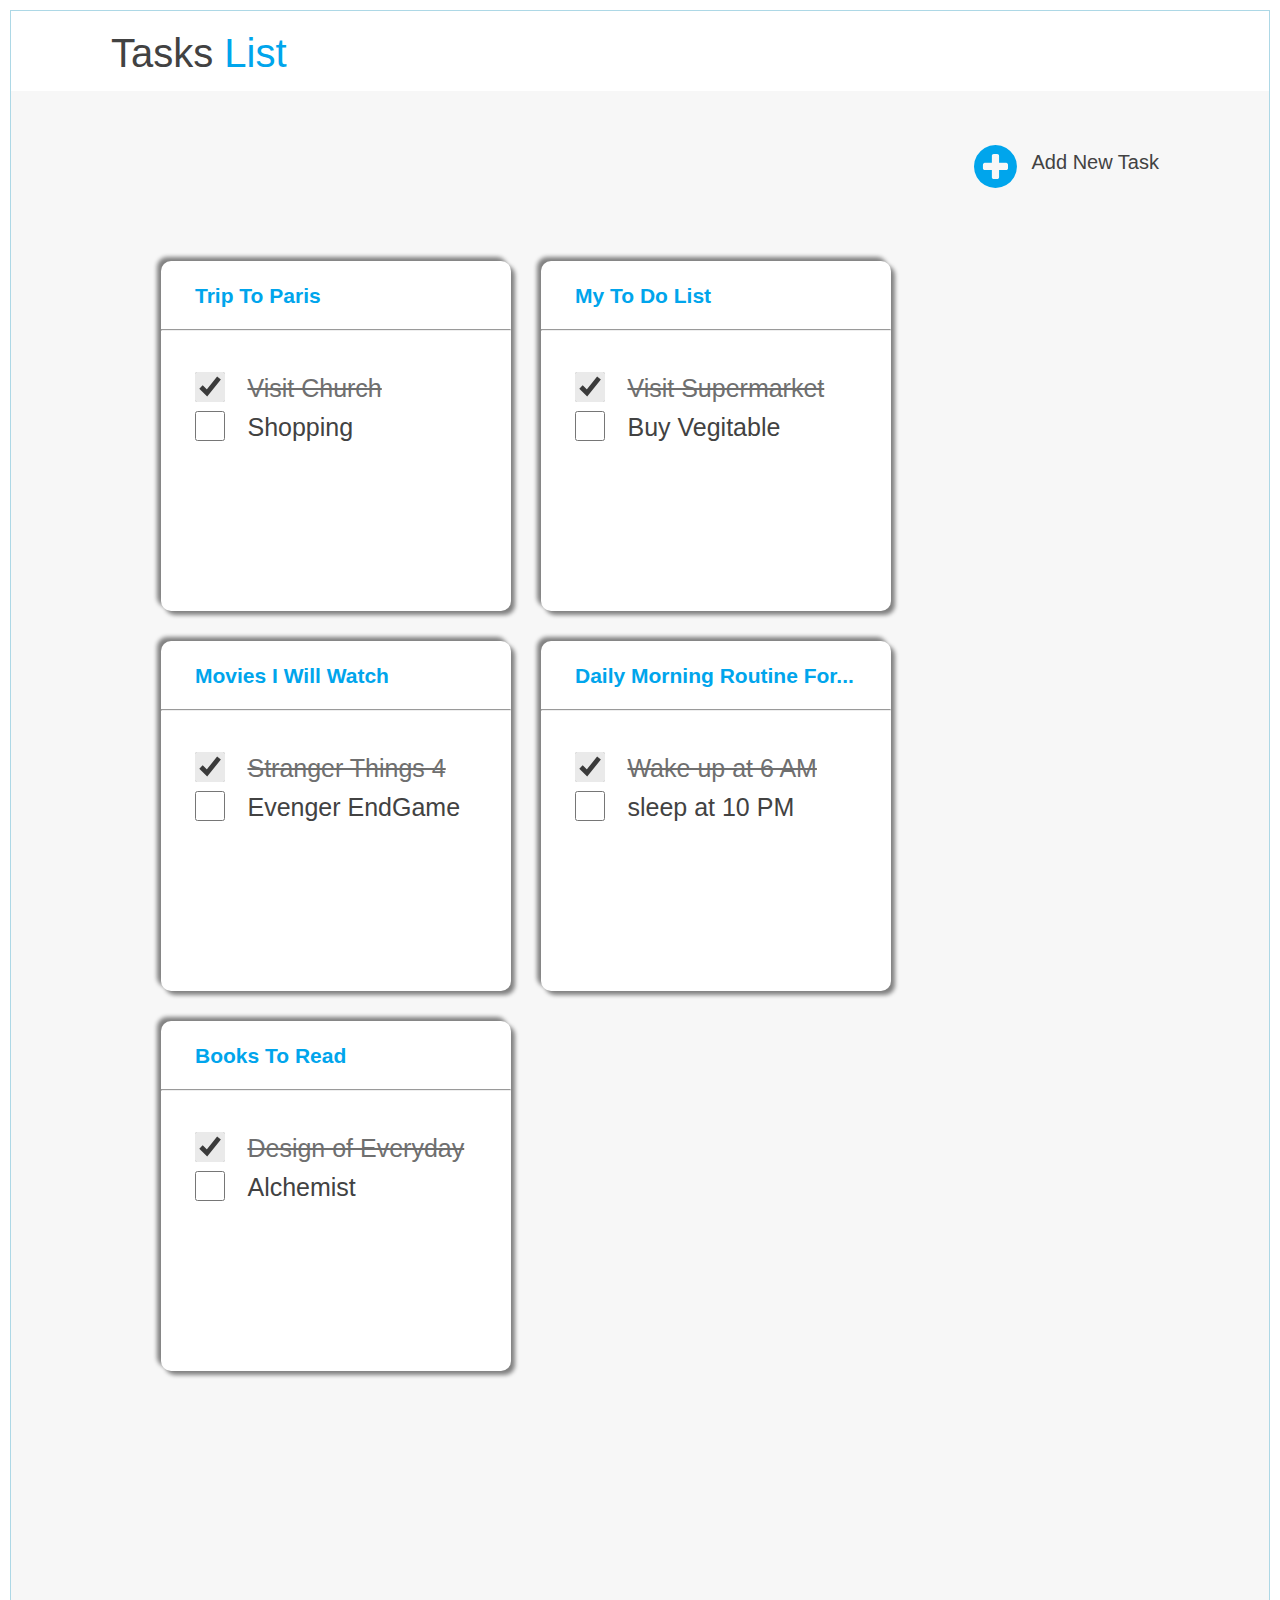
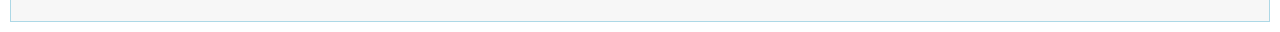
<file: index.html>
<!DOCTYPE html>
<html lang="en">
<head>
    <meta charset="UTF-8">
    <meta http-equiv="X-UA-Compatible" content="IE=edge">
    <meta name="viewport" content="width=device-width, initial-scale=1.0">
    <title>Document</title>
    <link rel="shortcut icon" href="todo-icon.png" type="image/x-icon">
    <link rel="stylesheet" href="https://cdnjs.cloudflare.com/ajax/libs/font-awesome/4.7.0/css/font-awesome.min.css">

    <link rel="stylesheet" href="style.css">
</head>
<body>
    <div id="main-div">







        <div id="task">
            <span id="tasks">Tasks</span><span id="list"> List</span>
        </div>



        <div id="colordiv">

            <div id="fafa-add">

                <div id="fafa-plus">
                    <a href="page_2.html"><i class="fa fa-plus-circle" style="font-size: 50px; color: #00A5EC;"></i></a>
                </div>
                <div id="fafa-task">
                    <Span> Add New Task</Span>
                </div>


            </div>



            <div id="card-main">
                <div class="cardbox">
                    <h2><span class="box-head"><a href="./page_3.html">Trip To Paris</a></span></h2>
                    <hr>
                    <div class="form-box">
                        <form action="">
                            <input type="checkbox" name="church" id="check" checked>
                            <label class="box-cut" for="paris"> Visit Church</label><br>

                            <input type="checkbox" name="shopping" id="check">
                            <label class="box-text" for="shopping"> Shopping</label><br>
                        </form>
                    </div>
                </div>
                <div class="cardbox">

                    <h2><span class="box-head">My To Do List</span></h2>
                    <hr>
                    <div class="form-box">
                        <form action="">
                            <input style="background-color:red;" type="checkbox" name="todo" id="check" checked>
                            <label class="box-cut" for="todo"> Visit Supermarket</label><br>

                            <input type="checkbox" name="Vegitable" id="check">
                            <label class="box-text" for="vegitable"> Buy Vegitable</label><br>
                        </form>
                    </div>
                </div>
                <div class="cardbox">

                    <h2><span class="box-head">Movies I Will Watch</span></h2>
                    <hr>
                    <div class="form-box">
                        <form action="">
                            <input type="checkbox" name="movies" id="check" checked>
                            <label class="box-cut" for="movies"> Stranger Things 4</label><br>

                            <input type="checkbox" name="shopping" id="check">
                            <label class="box-text" for="shopping"> Evenger EndGame</label><br>
                        </form>
                    </div>
                </div>
                <div class="cardbox">

                    <h2><span class="box-head">Daily Morning Routine For...</span></h2>
                    <hr>
                    <div class="form-box">
                        <form action="">
                            <input type="checkbox" name="shedule" id="check" checked>
                            <label class="box-cut" for="shedule"> Wake up at 6 AM</label><br>

                            <input type="checkbox" name="shopping" id="check">
                            <label class="box-text" for="shopping"> sleep at 10 PM</label><br>
                        </form>
                    </div>
                </div>
                <div class="cardbox">

                    <h2><span class="box-head">Books To Read</span></h2>
                    <hr>
                    <div class="form-box">
                        <form action="">
                            <input type="checkbox" name="books" id="check" checked>
                            <label class="box-cut" for="books"> Design of Everyday</label><br>

                            <input type="checkbox" name="books" id="check">
                            <label class="box-text" for="books"> Alchemist</label><br>
                        </form>
                    </div>
                </div>
            </div>

        </div>





    </div>
 
</body>
</html>
</file>
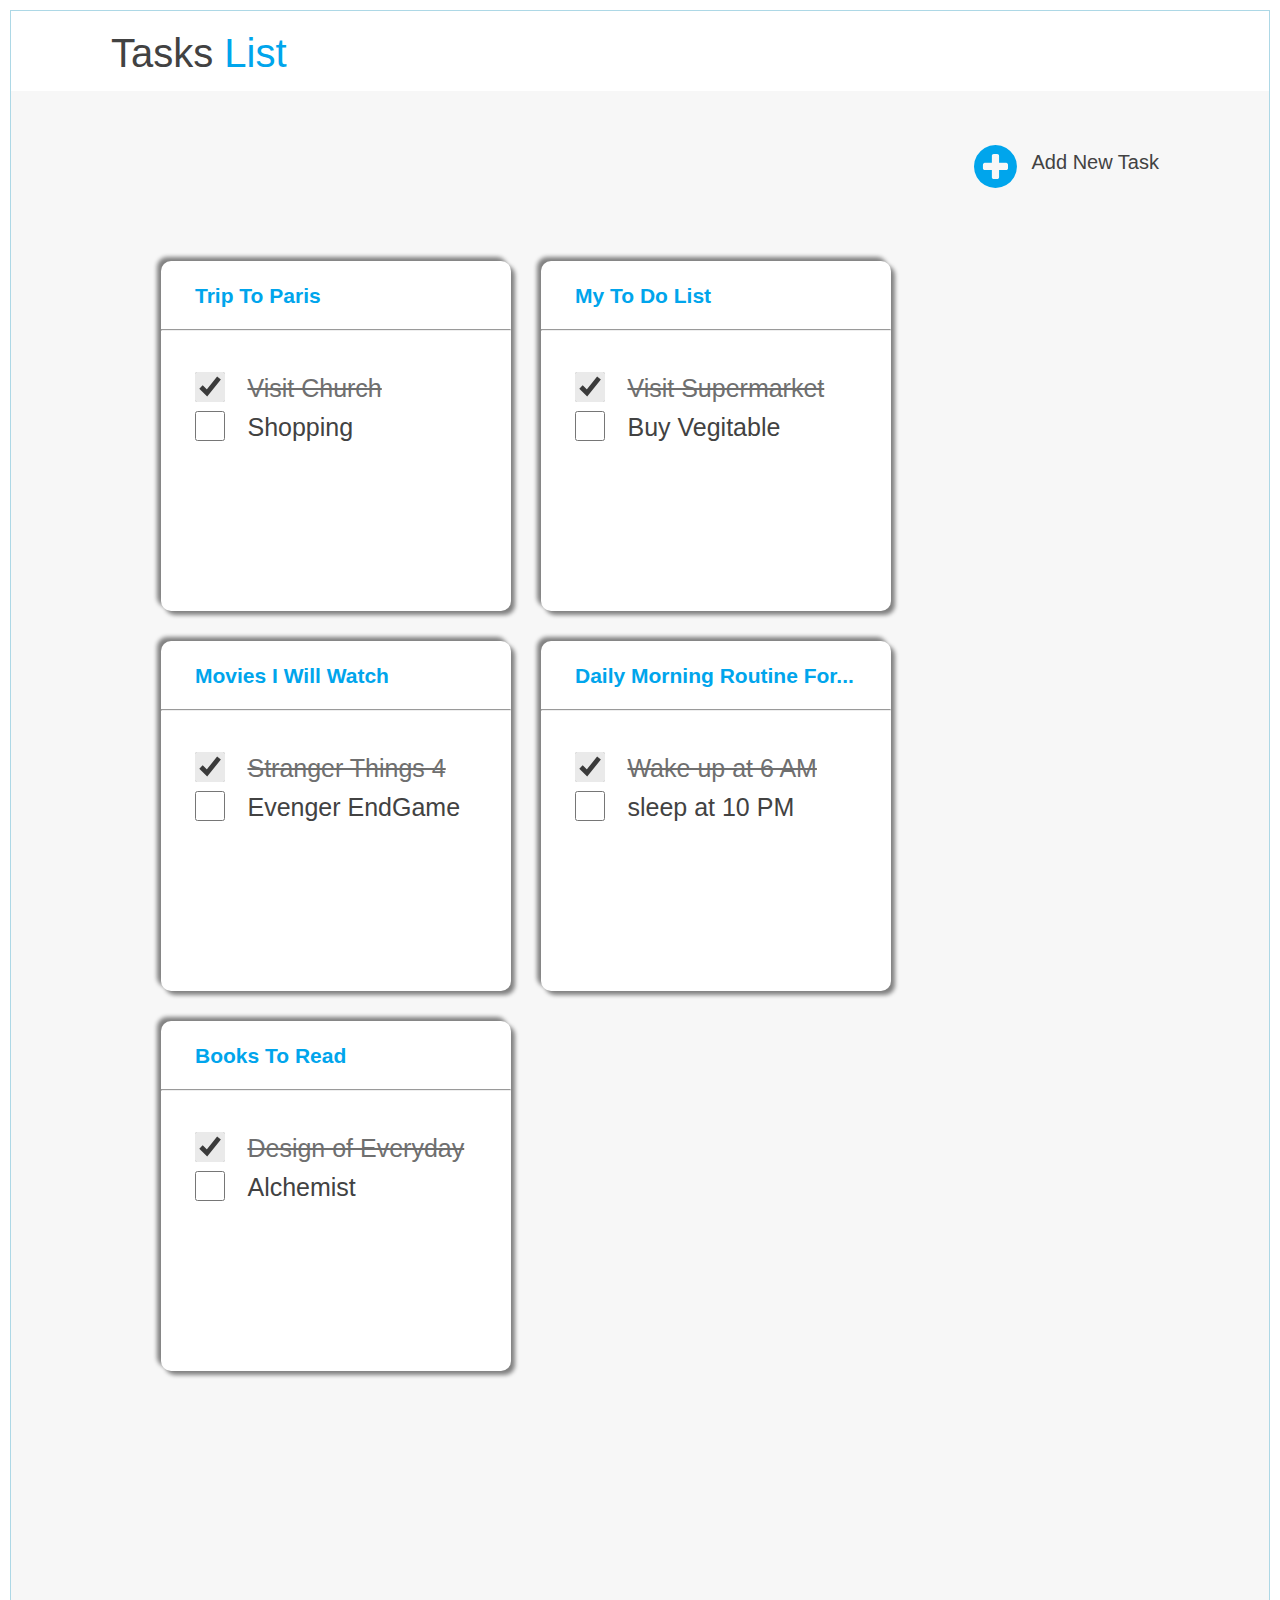
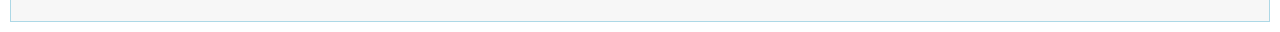
<file: page_2.html>
<!DOCTYPE html>
<html lang="en">
<head>
    <meta charset="UTF-8">
    <meta http-equiv="X-UA-Compatible" content="IE=edge">
    <meta name="viewport" content="width=device-width, initial-scale=1.0">
    <title>Document</title>
    <link rel="shortcut icon" href="todo-icon.png" type="image/x-icon">
    <link rel="stylesheet" href="https://cdnjs.cloudflare.com/ajax/libs/font-awesome/4.7.0/css/font-awesome.min.css">

    <link rel="stylesheet" href="style.css">
</head>
<body>
    <div id="main-div">







        <div id="task">
            <span id="tasks">Tasks</span><span id="list"> List</span>
        </div>



        <div id="colordiv">

            <div id="fafa-add">

                <div id="fafa-plus">
                    <a href="page_2.html"><i class="fa fa-plus-circle" style="font-size: 50px; color: #00A5EC;"></i></a>
                </div>
                <div id="fafa-task">
                    <Span> Add New Task</Span>
                </div>


            </div>



            <div id="card-main">
                <div class="cardbox">
                    <h2><span class="box-head"><a href="./page_3.html">Trip To Paris</a></span></h2>
                    <hr>
                    <div class="form-box">
                        <form action="">
                            <input type="checkbox" name="church" id="check" checked>
                            <label class="box-cut" for="paris"> Visit Church</label><br>

                            <input type="checkbox" name="shopping" id="check">
                            <label class="box-text" for="shopping"> Shopping</label><br>
                        </form>
                    </div>
                </div>
                <div class="cardbox">

                    <h2><span class="box-head">My To Do List</span></h2>
                    <hr>
                    <div class="form-box">
                        <form action="">
                            <input style="background-color:red;" type="checkbox" name="todo" id="check" checked>
                            <label class="box-cut" for="todo"> Visit Supermarket</label><br>

                            <input type="checkbox" name="Vegitable" id="check">
                            <label class="box-text" for="vegitable"> Buy Vegitable</label><br>
                        </form>
                    </div>
                </div>
                <div class="cardbox">

                    <h2><span class="box-head">Movies I Will Watch</span></h2>
                    <hr>
                    <div class="form-box">
                        <form action="">
                            <input type="checkbox" name="movies" id="check" checked>
                            <label class="box-cut" for="movies"> Stranger Things 4</label><br>

                            <input type="checkbox" name="shopping" id="check">
                            <label class="box-text" for="shopping"> Evenger EndGame</label><br>
                        </form>
                    </div>
                </div>
                <div class="cardbox">

                    <h2><span class="box-head">Daily Morning Routine For...</span></h2>
                    <hr>
                    <div class="form-box">
                        <form action="">
                            <input type="checkbox" name="shedule" id="check" checked>
                            <label class="box-cut" for="shedule"> Wake up at 6 AM</label><br>

                            <input type="checkbox" name="shopping" id="check">
                            <label class="box-text" for="shopping"> sleep at 10 PM</label><br>
                        </form>
                    </div>
                </div>
                <div class="cardbox">

                    <h2><span class="box-head">Books To Read</span></h2>
                    <hr>
                    <div class="form-box">
                        <form action="">
                            <input type="checkbox" name="books" id="check" checked>
                            <label class="box-cut" for="books"> Design of Everyday</label><br>

                            <input type="checkbox" name="books" id="check">
                            <label class="box-text" for="books"> Alchemist</label><br>
                        </form>
                    </div>
                </div>
            </div>

        </div>





    </div>

</body>
</html>
</file>
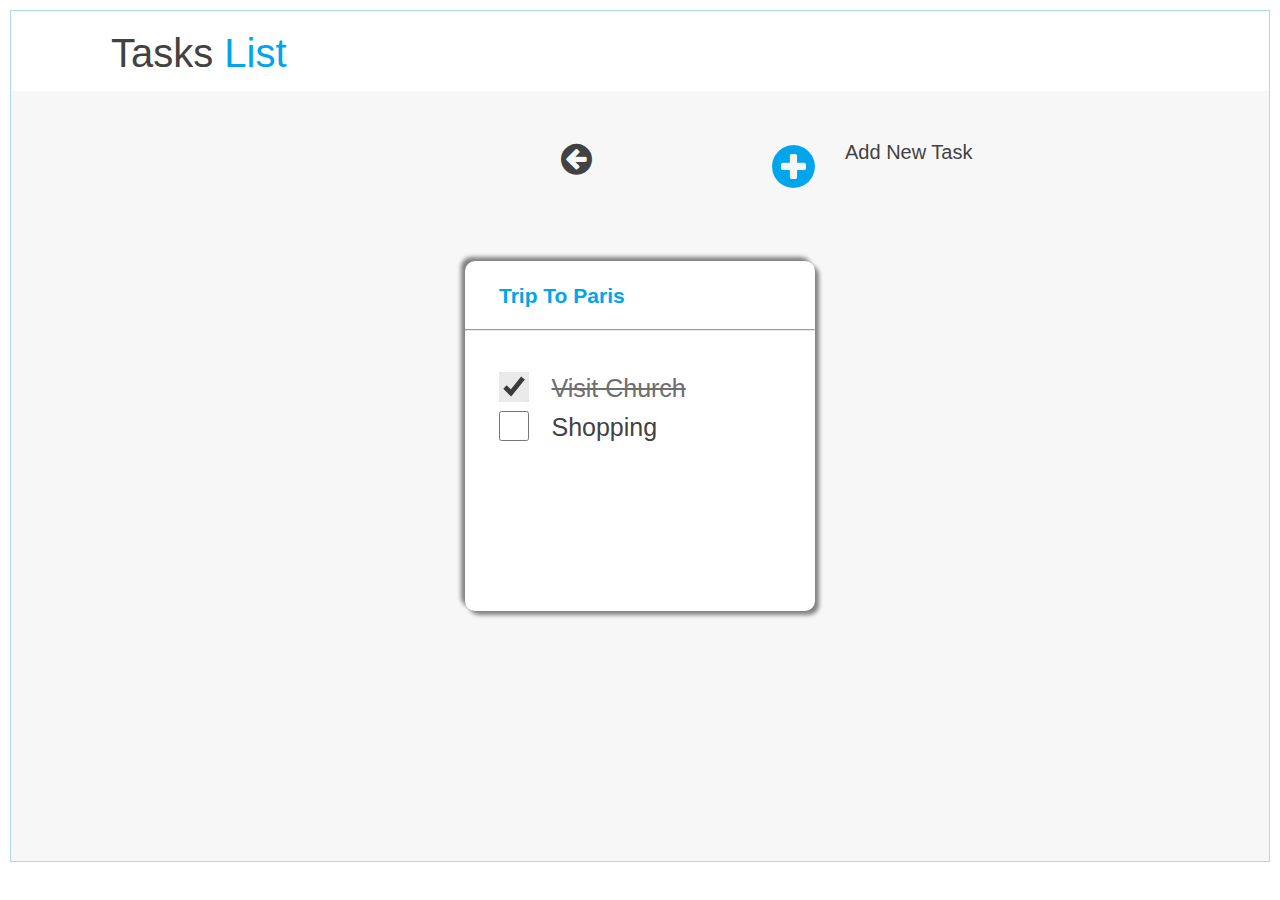
<file: page_3.html>
<!DOCTYPE html>
<html lang="en">
<head>
    <meta charset="UTF-8">
    <meta http-equiv="X-UA-Compatible" content="IE=edge">
    <meta name="viewport" content="width=device-width, initial-scale=1.0">
    <title>Document</title>
    <link rel="shortcut icon" href="todo-icon.png" type="image/x-icon">
    <link rel="stylesheet" href="https://cdnjs.cloudflare.com/ajax/libs/font-awesome/4.7.0/css/font-awesome.min.css">

    <link rel="stylesheet" href="style.css">
</head>
<body>
    <div id="main-div">







        <div id="task">
            <span id="tasks">Tasks</span><span id="list"> List</span>
        </div>



        <div id="colordiv">

            <div id="fafa-back-add">
                <div id="back3">
                    <a href="index.html"><i class="fa fa-arrow-circle-left"
                            style="font-size:36px;color:#424242"></i></a>
                </div>

                <div id="fafa-plus3">
                    <a href="./page_4.html"><i class="fa fa-plus-circle" style="font-size: 50px; color: #00A5EC;"></i></a>
                </div>
                <div id="fafa-task3">
                    <Span> Add New Task</Span>
                </div>


            </div>



            <div id="card-main" style="justify-content: space-around;">
                <div class="cardbox">
                    <h2><span class="box-head"><a href="./page_3.html">Trip To Paris</a></span></h2>
                    <hr>
                    <div class="form-box">
                        <form action="">
                            <input type="checkbox" name="church" id="check" checked>
                            <label class="box-cut" for="paris"> Visit Church</label><br>

                            <input type="checkbox" name="shopping" id="check">
                            <label class="box-text" for="shopping"> Shopping</label><br>
                        </form>
                    </div>
                </div>
            </div>

        </div>





    </div>
</body>
</html>
</file>
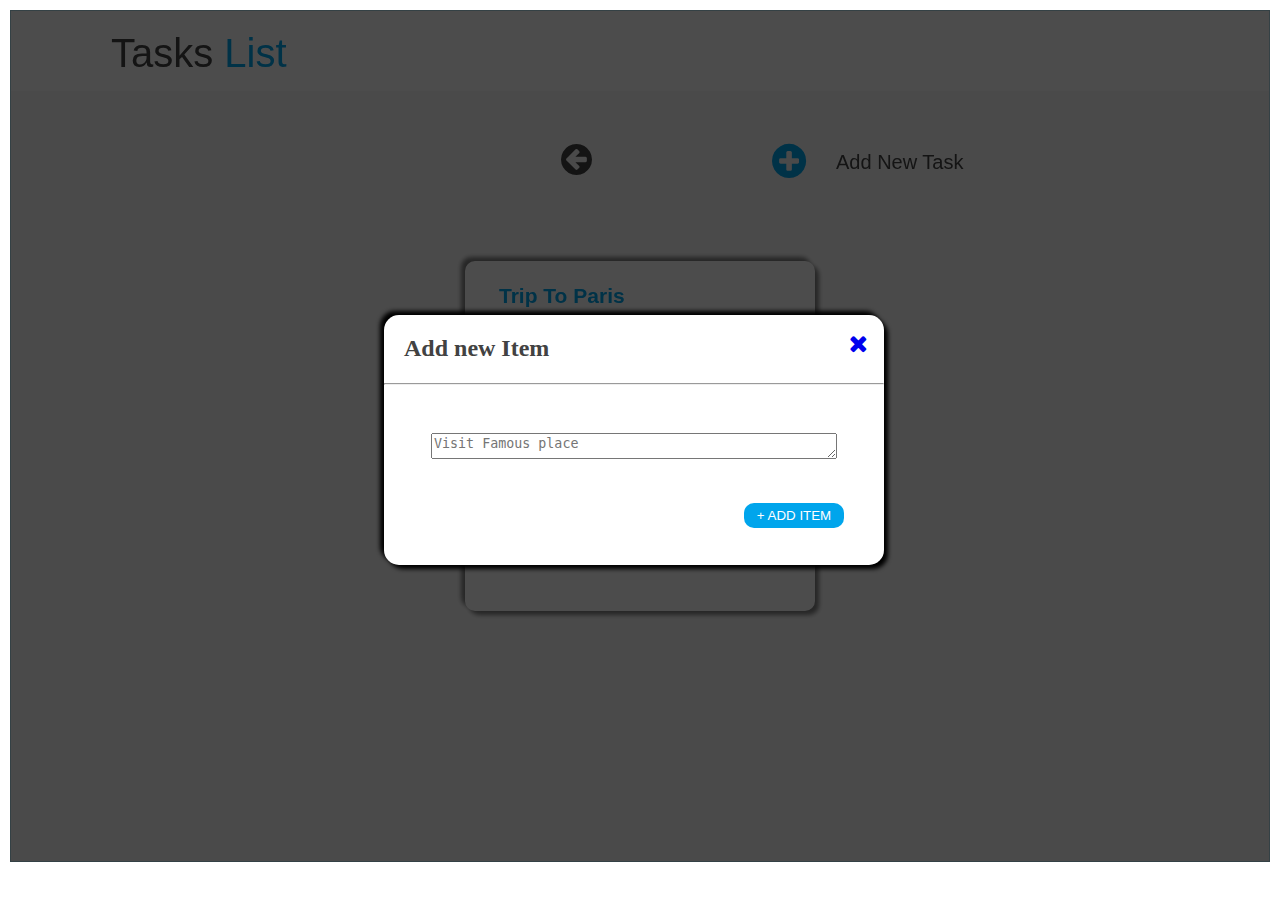
<file: page_4.html>
<!DOCTYPE html>
<html lang="en">
<head>
    <meta charset="UTF-8">
    <meta http-equiv="X-UA-Compatible" content="IE=edge">
    <meta name="viewport" content="width=device-width, initial-scale=1.0">
    <title>Document</title>
    <link rel="shortcut icon" href="todo-icon.png" type="image/x-icon">
    <link rel="stylesheet" href="https://cdnjs.cloudflare.com/ajax/libs/font-awesome/4.7.0/css/font-awesome.min.css">

    <link rel="stylesheet" href="style.css">
</head>
<body>
    <div class="blur-page">



        <div id="main-div">

            <div id="task">
                <span id="tasks">Tasks</span><span id="list"> List</span>
            </div>

            <div id="colordiv">

                <div id="fafa-back-add">
                    <div id="back3">
                        <a href="#"><i class="fa fa-arrow-circle-left" style="font-size:36px;color:#424242"></i></a>
                    </div>
                    <div id="fafa-plus3">
                        <i class="fa fa-plus-circle" style="font-size:40px; color: #00A5EC;"></i>
                    </div>
                    <div id="fafa-task3">
                        <Span id="add-task3"> Add New Task</Span>
                    </div>
                </div>


                <div id="card-main3">
                    <div class="cardbox">
                        <h2><span class="box-head">Trip To Paris</span></h2>
                        <hr>
                        <div class="form-box">
                            <form action="">
                                <input type="checkbox" name="church" id="check" checked>
                                <label class="box-cut" for="paris"> Visit Church</label><br>

                                <input type="checkbox" name="shopping" id="check">
                                <label class="box-text" for="shopping"> Shopping</label><br>
                            </form>
                        </div>
                    </div>
                </div>








            </div>
        </div>
    </div>

    <div id="popup">
        <div id="add-cross">
            <div id="popup-add">
                <h2>Add new Item</h2>
            </div>
            <div id="popup-cross">
                <a href="./page_3.html"><i class="fa fa-close" style="font-size:24px"></i></a>
            </div>
        </div>
        <hr>
        <center>
            <textarea name="text" placeholder="Visit Famous place" id="popup-text"></textarea>
        </center>
        <div>
            <button id="popup-button">+ ADD ITEM</button>
        </div>
    </div>
</body>
</html>
</file>
<file: style.css>
body {
    margin: 0px;
    padding: 0px;
}

#main-div {
    border: 1px solid lightblue;
    margin: 10px 10px 10px 10px;
    font-family: Arial, Helvetica, sans-serif;
}

#task {
    height: 60px;
    font-size: 40px;
    background-color: white;
    padding-top: 20px;
}

#tasks {
    color: #424242;
    margin-left: 100px;
}

#list {
    color: #00A5EC;
    margin-right: 2px;
}

#colordiv {
    padding-bottom: 100px;
    background-color: #F7F7F7;
}



#fafa-add {


    height: 50px;
    display: flex;
    justify-content: end;
    padding: 50px;

}

#fafa-plus {
    margin-right: 15px;
}

#fafa-task {
    margin-right: 60px;
    margin-top: 10px;
    color: #424242;
    font-size: 20px;
}

/* 3rd page layout start */
#fafa-back-add {


    height: 50px;
    display: flex;
    padding: 50px;
}

#back3 {
    position: relative;
    left: 500px;

}

#fafa-plus3 {
    margin-right: 10px;
    position: relative;
    left: 680px;
}

#fafa-task3 {
    position: relative;
    left: 700px;
    font-size: 20px;
    color: #424242;
}



#add-task3 {
    position: relative;
    top: 10px;
}


#card-main {
    display: flex;
    margin: 135px;
    margin-top: 5px;
    flex-wrap: wrap;
}

/* for 3rd page */
#card-main3 {
    display: flex;
    margin: 135px;
    margin-top: 5px;
    flex-wrap: wrap;
    justify-content: center;
}

/* for 3rd page end */

.cardbox {
    border: 0px solid red;
    border-radius: 10px;
    width: 350px;
    height: 350px;
    margin: 15px;
    box-shadow: 4px 4px 4px gray, -4px -4px 4px grey;
    background-color: white;

}

.cardbox:hover {
    box-shadow: 6px 6px 6px gray, -6px -6px 6px grey;
}

.box-head {
    font-size: 21px;
    margin: 34px;
    color: #00A5EC
}

.box-head a {
    text-decoration: none;
    color: #00A5EC
}

.box-head a:hover {
    text-decoration: none;
    color: #285f77
}

.form-box {
    padding: 30px;
}

#check {
    height: 30px;
    width: 30px;
}
        input[type=checkbox] {
          accent-color:#7B7B7B29;
        }

.box-text {
    font-size: 25px;
    margin-left: 15px;
    position: relative;
    bottom: 5px;
    color: #424242;
}

.box-cut {
    font-size: 25px;
    margin-left: 15px;
    position: relative;
    bottom: 5px;
    color: #6f6f6f;
    text-decoration: line-through #6f6f6f;
}

.pageno {
    color: #777676;
    position: relative;
    bottom: 8px;
}


/* for page 2 */

.blur-page {
    filter: brightness(30%);
}

#popup {
    height: 250px;
    width: 500px;
    border: 0px solid blue;
    border-radius: 15px;
    background-color: white;
    color: #424242;
    box-shadow: 4px 4px 4px black, -4px -4px 4px black;
    position: absolute;
    top: 35%;
    left: 30%;

}

#add-cross {
    height: 60px;
}

#popup-add {
    float: left;
    margin-left: 20px;
}

#popup-cross {
    float: right;
    margin-top: 1em;
    margin-right: 1em;
}

#popup-text {
    height: 20px;
    width: 80%;
    margin-top: 40px;
}

#popup-button {
    float: right;
    border: 0px;
    height: 25px;
    width: 100px;
    margin-top: 40px;
    margin-right: 40px;
    border-radius: 10px;
    color: #FFFFFF;
    background-color: #00A5EC;

}

#popup-button:hover {
    color: whitesmoke;
    background-color: blueviolet;
}




/* responsive for mobile */

@media only screen and ( max-width: 768px ) {
    body {
        margin: 0%;
        padding: 0%;
    }
    #main-div {
        width: 100%;
        margin: 0%;
    }
    #task {
        text-align: center;
        margin: auto;
    }
    #tasks {
        margin: 0%;
    }
    #fafa-task {
        display: none;
    }
    #fafa-plus {
        transition: 1s;
        margin: auto;
    }
    #card-main {
        width: 100%;
        flex-direction: column;
        margin: 0%;
    }
    .cardbox {
        width: 90%;
        margin: auto;
        margin-bottom: 1em;
    }
    .popup-width{
        width: 80%;
        margin: auto;
    }
    /* page 2 */
    #popup {
        width: 100%;
        left: 0%;
        top: 35%;
    }
    /* page3 */
    #fafa-task3 {display: none;}
    #fafa-back-add {justify-content: space-around;}
        #back3 {position: static;}
        
        #fafa-plus3 { position: static;}
}

/* responsive for tab */

@media only screen and ( max-width: 1024px ) and (min-width:769px) {
    body {
        margin: 0%;
        padding: 0%;
    }
    #main-div {
        width: 100%;
        margin: 0%;
    }
    #task {
        text-align: center;
        margin: auto;
    }
    #tasks {
        margin: 0%;
    }
    #fafa-task {
        display: none;
    }
    #fafa-plus {
        transition: 1s;
        margin: auto;
    }
    #card-main {
        width: 100%;
        flex-direction: column;
        margin: 0%;
    }
    .cardbox {
        width: 80%;
        margin: auto;
        margin-bottom: 1em;
    }
    /* page 2 */
        #popup {
        width: 100%;
        left: 0%;
        top: 35%;
    }
    /* page3 */
    #fafa-task3 {display: none;}
    #fafa-back-add {justify-content: space-around;}
        #back3 {position: static;}
        
        #fafa-plus3 { position: static;}
}
Footer
© 2022 GitHub, Inc.
</file>
